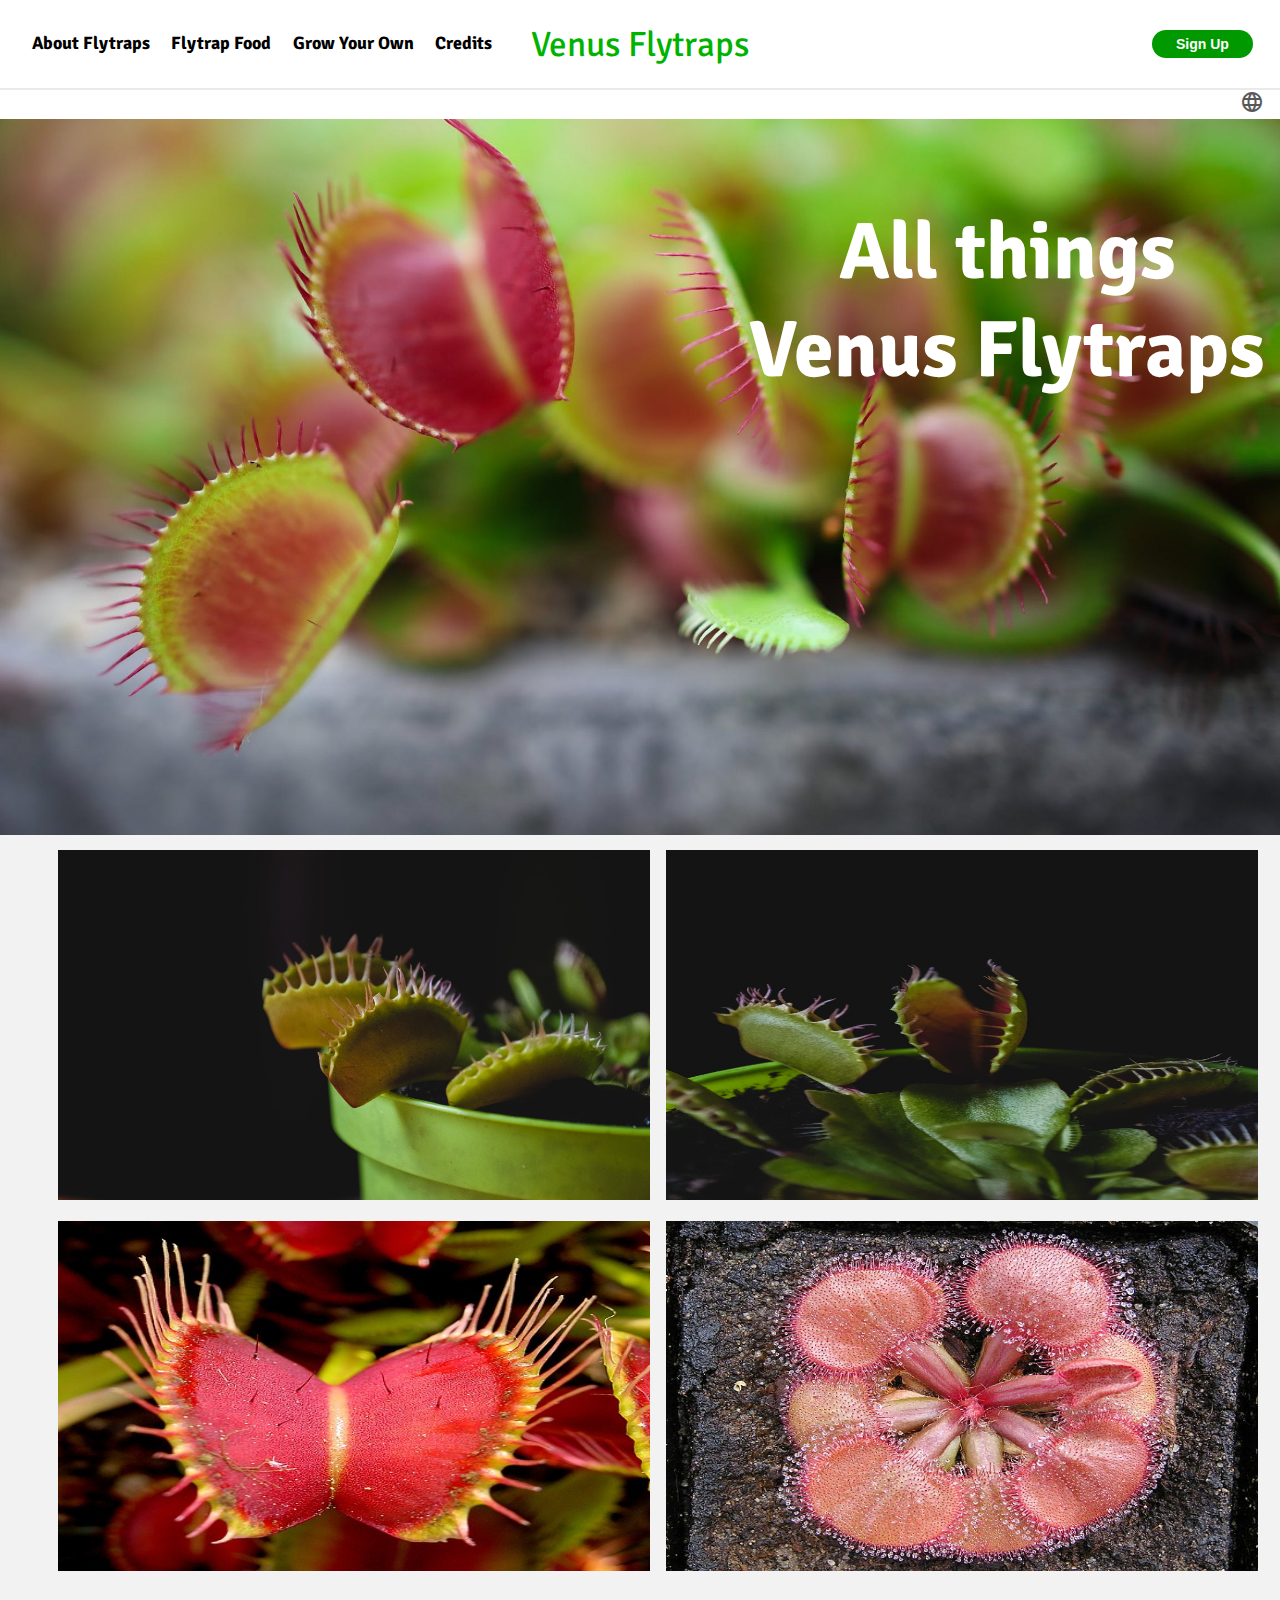
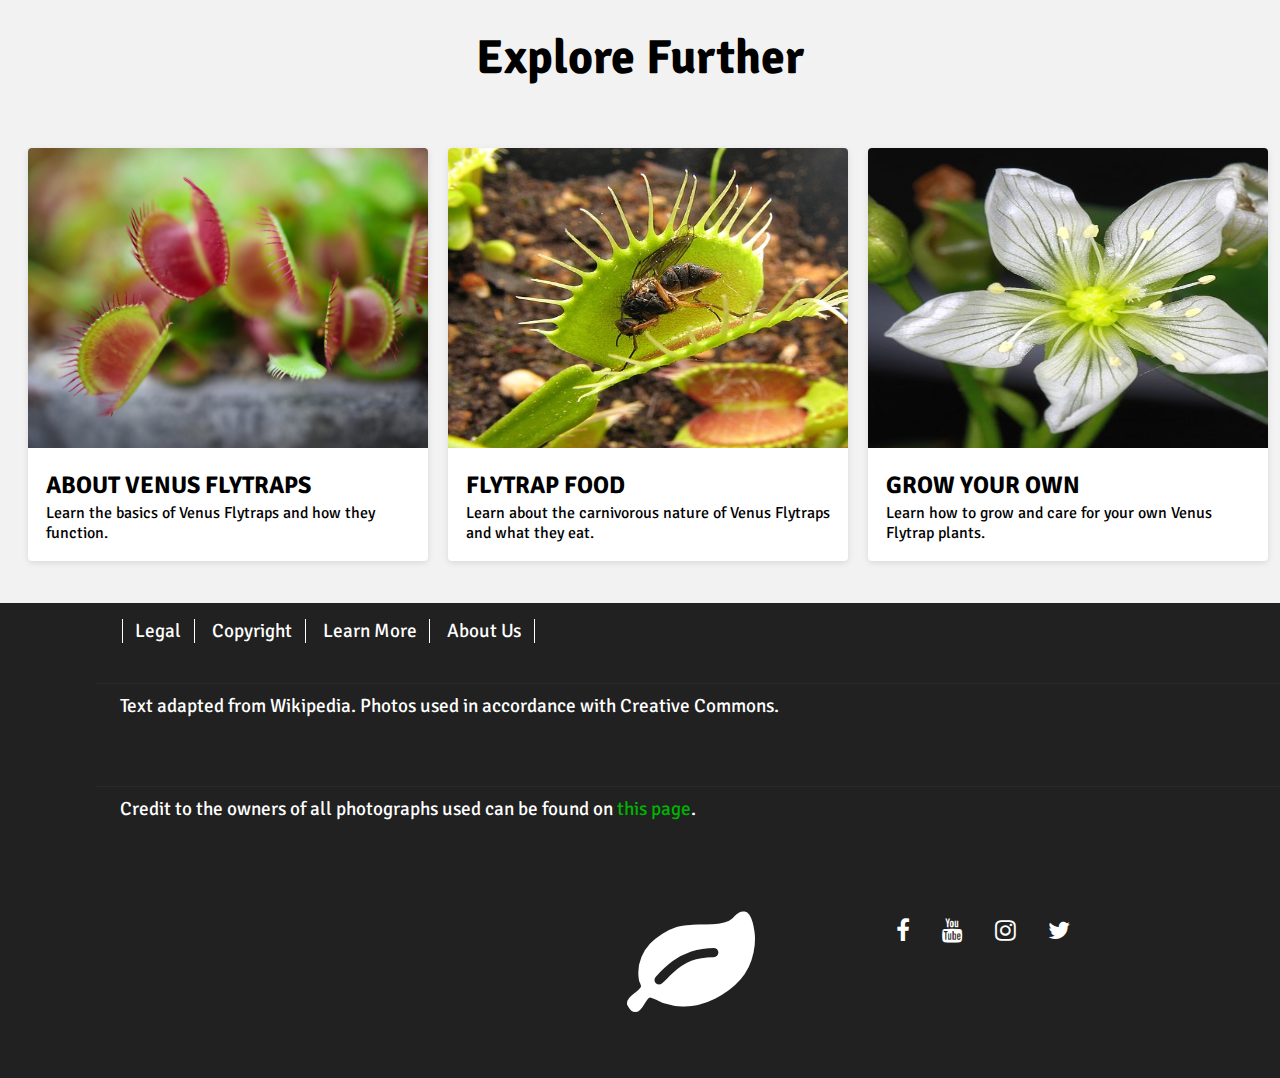
<file: index.html>
<!DOCTYPE html>
<!-- Created by Joshua Cocciardi with inspiration from Popeyeschicken.ca (https://www.popeyeschicken.ca/)-->
<html lang="en" dir="ltr">

<head>
  <meta charset="utf-8">
  <title>Venus Flytraps</title>
  <link type="text/css" rel="stylesheet" href="css/styles.css">
  <link rel="preconnect" href="https://fonts.gstatic.com">
  <link href="https://fonts.googleapis.com/css2?family=Signika:wght@400;700&display=swap" rel="stylesheet">
  <link href="https://fonts.googleapis.com/icon?family=Material+Icons" rel="stylesheet">
  <link rel="stylesheet" href="https://cdnjs.cloudflare.com/ajax/libs/font-awesome/4.7.0/css/font-awesome.min.css">
</head>

<body style="margin:0">
  <header>

    <nav id="navigation">
      <ul>
        <li><a href="about.html">About Flytraps</a></li>
        <li><a href="food.html">Flytrap Food</a></li>
        <li><a href="grow.html">Grow Your Own</a></li>
        <li><a href="thanks.html">Credits</a></li>
        <div class="flytrapLogo">
          <a href="index.html">Venus Flytraps</a>
        </div>
        <div class="signup">
          <button id="popeyesButton">Sign Up</button>
        </div>
      </ul>
      <div class="globe">
        <a id="language">
          <i class="material-icons">language</i>
        </a>
      </div>
    </nav>
  </header>

  <div class="bigPicture">
    <img src="img/bigPicture.jpeg" alt="Several small venus flytraps" height="800">
    <!-- Photo from https://www.pexels.com/photo/venus-flytrap-3691258/ -->
    <div class="bigPictureText">
      <p>All things<br>Venus Flytraps</p>
    </div>
  </div>

  <!--Left and right container photos from Izabella Bedő on Pexels.com -->
  <div class="mainContent">
    <section class="firstTwo">
      <div class="leftContainer">
        <a href="https://www.pexels.com/photo/venus-flytrap-2483388/">
          <img src="img/flytrap1.jpeg" alt="Venus flytraps in pot" width="592" height="350">
        </a>
      </div>
      <div class="rightContainer">
        <a href="https://www.pexels.com/photo/green-venus-flytraps-2483389/">
          <img src="img/flytrap2.jpeg" alt="Venus flytraps in pot" width="592" height="350">
        </a>
      </div>
    </section>

    <section class="firstTwo">
      <div class="leftContainer">
        <a href="https://commons.wikimedia.org/wiki/File:Venus_Flytrap_showing_trigger_hairs.jpg">
          <!--Photo by Noah Elhardt, CC BY-SA 2.5 (https://creativecommons.org/licenses/by-sa/2.5/deed.en_CA)-->
          <img src="img/triggerHairs.jpg" alt="Venus flytrap with trigger hairs emphasized" width="592" height="350">
        </a>
      </div>
      <div class="rightContainer">
        <a href="https://commons.wikimedia.org/wiki/File:Drosera_falconeri_Darwiniana.jpg">
          <!--Photo by Rosťa Kracík, CC BY 3.0 (https://creativecommons.org/licenses/by/3.0/cz/deed.en)-->
          <img src="img/redFlytrap.jpg" alt="Red Venus flytrap, an evolutionary predecessor of the traditional flytrap" width="592" height="350">
        </a>
      </div>
    </section>

    <div>
      <h2 class="trending">Explore Further</h2>
      <div class="exploreContainer">
        <div class="exploreWrapper">
          <a href="about.html">
            <div>
              <div class="pictureBoundary">
                <img src="img/bigPicture.jpeg" alt="Several small venus flytraps" width="450" height="300">
              </div>
            </div>
            <div class="exploreInfo">
              <div class="exploreName">About Venus Flytraps</div>
              <div class="exploreDescription">Learn the basics of Venus Flytraps and how they function.</div>
            </div>
        </div>
        </a>

        <div class="exploreWrapper">
          <a href="food.html">
            <div>
              <div class="pictureBoundary">
                <!--Photo from Beatriz Moisset, CC BY-SA 4.0 (https://commons.wikimedia.org/wiki/File:Dionaea,_muscoid_fly.jpg)
              (https://creativecommons.org/licenses/by-sa/4.0/)-->
                <img src="img/flytrapFood.jpg" alt="Venus flytrap eating a fly" width="450" height="300">
              </div>
            </div>
            <div class="exploreInfo">
              <div class="exploreName">Flytrap Food</div>
              <div class="exploreDescription">Learn about the carnivorous nature of Venus Flytraps and what they eat.</div>
            </div>
        </div>

        <div class="exploreWrapper">
          <a href="grow.html">
            <div>
              <div class="pictureBoundary">
                <!--Photo from Calyponte, CC BY-SA 3.0 (https://commons.wikimedia.org/wiki/File:Dionaea_muscipula_flower_1.JPG)
              (https://creativecommons.org/licenses/by-sa/3.0/)-->
                <img src="img/flytrapFlower.jpg" alt="A flowering Venus Flytrap plant" width="450" height="300">
              </div>
            </div>
            <div class="exploreInfo">
              <div class="exploreName">Grow Your Own</div>
              <div class="exploreDescription">Learn how to grow and care for your own Venus Flytrap plants.</div>
            </div>
        </div>

      </div>
    </div>

  </div>

  <footer>
    <ul>
      <a href="#">Legal</a>
      <a href="#">Copyright</a>
      <a href="#">Learn More</a>
      <a href="#">About Us</a>
    </ul>

    <br>
    <p>Text adapted from <a href="https://en.wikipedia.org/wiki/Venus_flytrap">Wikipedia</a>. Photos used in accordance with <a href="https://creativecommons.org/about/cclicenses/">Creative Commons</a>.
    </p>
    <br>
    <p>Credit to the owners of all photographs used can be found on
      <a style="color:#00b300" href="thanks.html">this page</a>.
    </p>
    <br>
    <div class="bottomLogos">

      <div class="leaf">
        <a href="#" class="fa fa-leaf"></a>
      </div>
      <div class="socials">
        <a href="#" class="fa fa-facebook"></a>
        <a href="#" class="fa fa-youtube"></a>
        <a href="#" class="fa fa-instagram"></a>
        <a href="#" class="fa fa-twitter"></a>
      </div>
    </div>


  </footer>

</body>

</html>
</file>
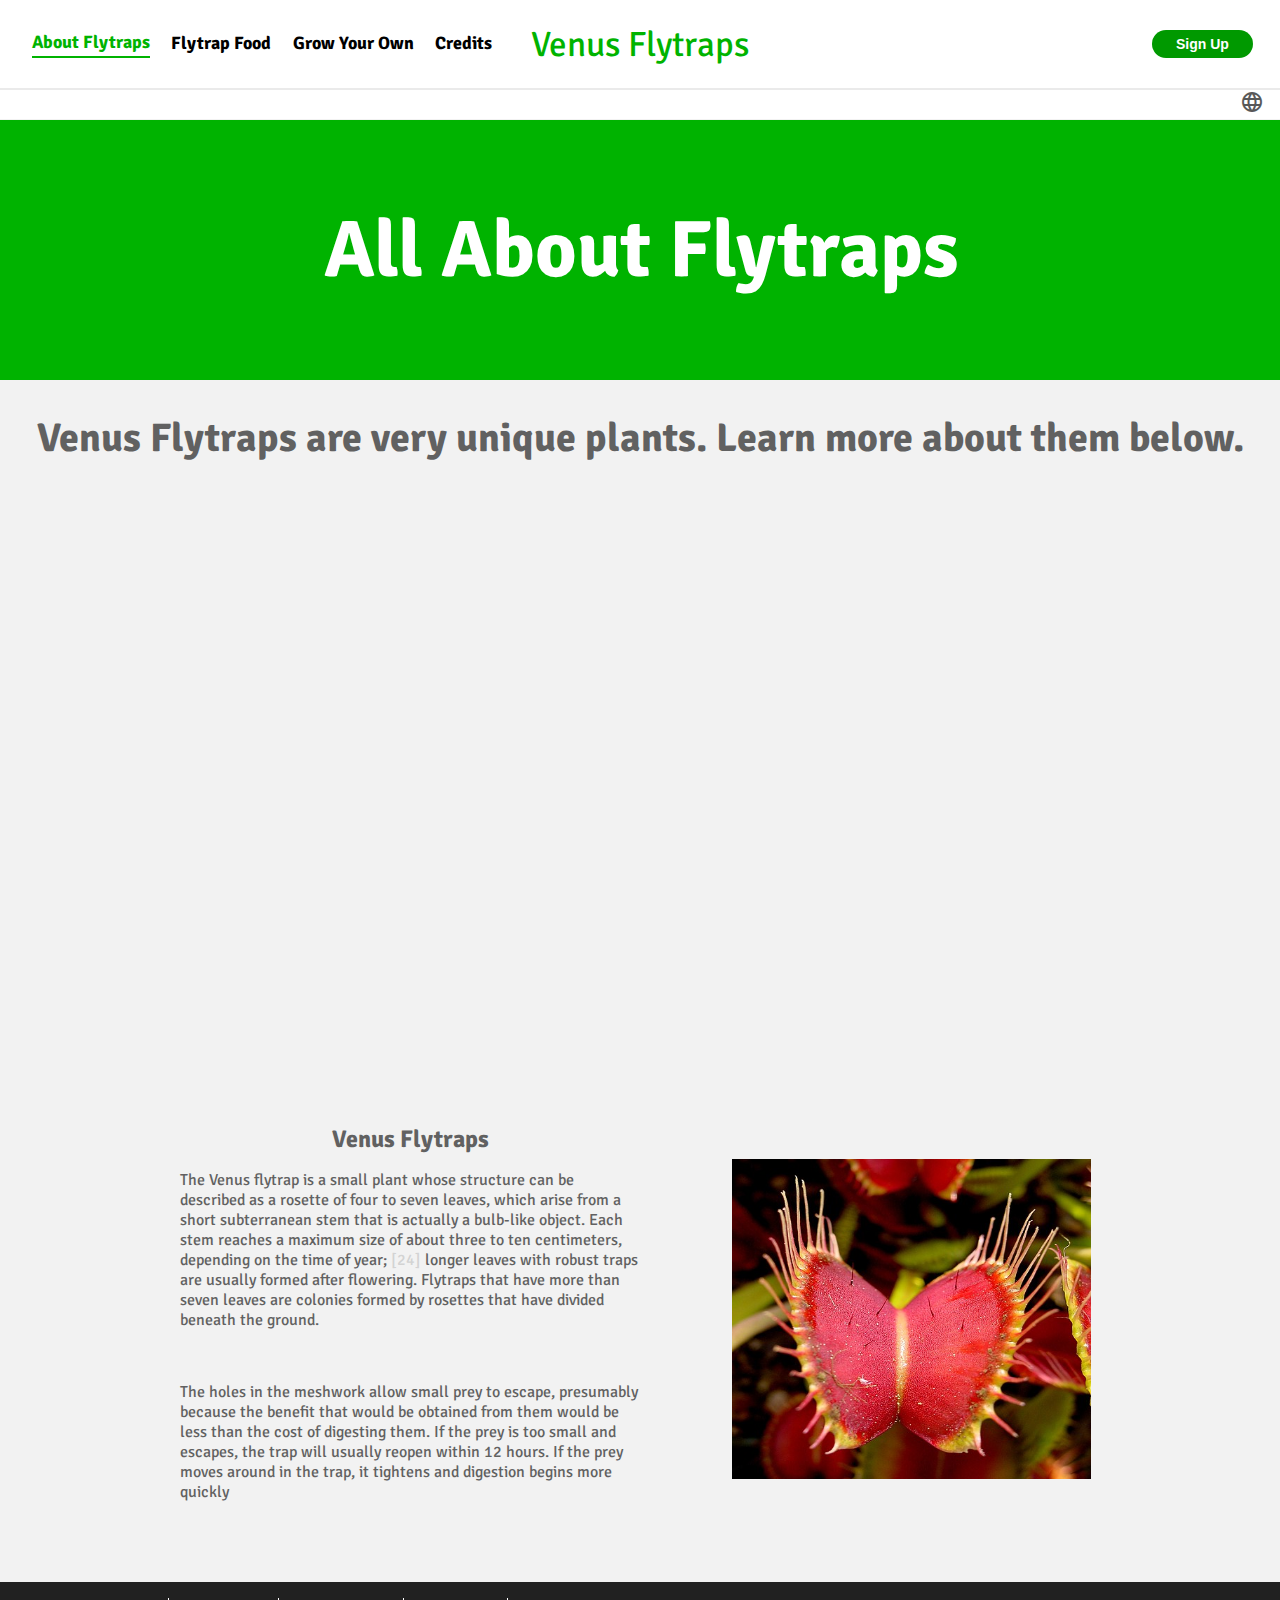
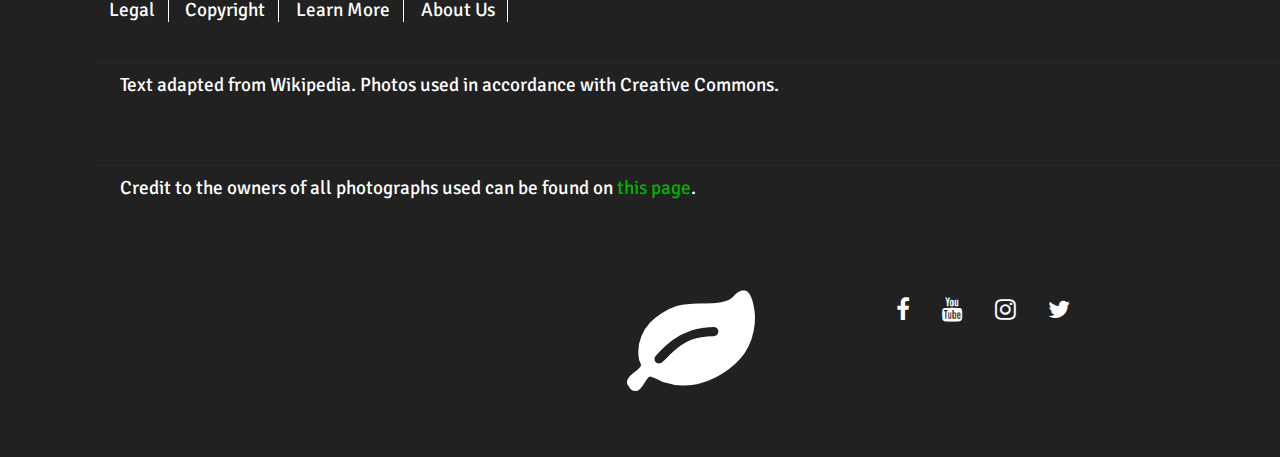
<file: about.html>
<!DOCTYPE html>
<!-- Created by Joshua Cocciardi with inspiration from Popeyeschicken.ca (https://www.popeyeschicken.ca/)-->
<html lang="en" dir="ltr">

<head>
  <meta charset="utf-8">
  <title>About Venus Flytraps</title>
  <link type="text/css" rel="stylesheet" href="css/styles.css">
  <link rel="preconnect" href="https://fonts.gstatic.com">
  <link href="https://fonts.googleapis.com/css2?family=Signika:wght@400;700&display=swap" rel="stylesheet">
  <link href="https://fonts.googleapis.com/icon?family=Material+Icons" rel="stylesheet">
  <link rel="stylesheet" href="https://cdnjs.cloudflare.com/ajax/libs/font-awesome/4.7.0/css/font-awesome.min.css">
</head>

<body style="margin:0">
  <header>

    <nav id="navigation">
      <ul>
        <li><a href="about.html" class="active">About Flytraps</a></li>
        <li><a href="food.html">Flytrap Food</a></li>
        <li><a href="grow.html">Grow Your Own</a></li>
        <li><a href="thanks.html">Credits</a></li>
        <div class="flytrapLogo">
          <a href="index.html">Venus Flytraps</a>
        </div>
        <div class="signup">
          <button id="popeyesButton">Sign Up</button>
        </div>
      </ul>
      <div class="globe">
        <a id="language">
          <i class="material-icons">language</i>
        </a>
      </div>
    </nav>
  </header>

  <div class="borderBox">
    <p>All About Flytraps</p>
  </div>

  <div class="upperText">
    <h2>Venus Flytraps are very unique plants. Learn more about them below.</h2>
  </div>

  <div class="video">
    <iframe width="900" height="500" src="https://www.youtube.com/embed/YPzp-p-na88" title="YouTube video player" frameborder="0" allow="accelerometer; autoplay; clipboard-write; encrypted-media; gyroscope; picture-in-picture"
      allowfullscreen></iframe>
  </div>

  <div class="innerRow">
    <div class="innerText">
      <h2>Venus Flytraps</h2>
      <p>The Venus flytrap is a small plant whose structure can be described as a rosette of four to seven leaves, which arise from a short subterranean stem that is actually a bulb-like object. Each stem reaches a maximum size of about three to ten
        centimeters, depending on the time of year; <a href="https://en.wikipedia.org/wiki/Venus_flytrap#cite_note-Sarraceniacom-24">[24]</a> longer leaves with robust traps are usually formed after flowering. Flytraps that have more than seven
        leaves are colonies formed by rosettes that have divided beneath the ground.</p>
      <br>
      <p>The holes in the meshwork allow small prey to escape, presumably because the benefit that would be obtained from them would be less than the cost of digesting them. If the prey is too small and escapes, the trap will usually reopen within 12
        hours. If the prey moves around in the trap, it tightens and digestion begins more quickly</p>
    </div>
    <div class="innerPicture">
      <img src="img/triggerHairs.jpg" alt="Venus flytrap with trigger hairs emphasized" width="359" height="320">
    </div>
  </div>

  <footer>
    <ul>
      <a href="#">Legal</a>
      <a href="#">Copyright</a>
      <a href="#">Learn More</a>
      <a href="#">About Us</a>
    </ul>

    <br>
    <p>Text adapted from <a href="https://en.wikipedia.org/wiki/Venus_flytrap">Wikipedia</a>. Photos used in accordance with <a href="https://creativecommons.org/about/cclicenses/">Creative Commons</a>.
    </p>
    <br>
    <p>Credit to the owners of all photographs used can be found on
      <a style="color:#00b300" href="thanks.html">this page</a>.
    </p>
    <br>
    <div class="bottomLogos">

      <div class="leaf">
        <a href="#" class="fa fa-leaf"></a>
      </div>
      <div class="socials">
        <a href="#" class="fa fa-facebook"></a>
        <a href="#" class="fa fa-youtube"></a>
        <a href="#" class="fa fa-instagram"></a>
        <a href="#" class="fa fa-twitter"></a>
      </div>
    </div>


  </footer>
</body>

</html>
</file>
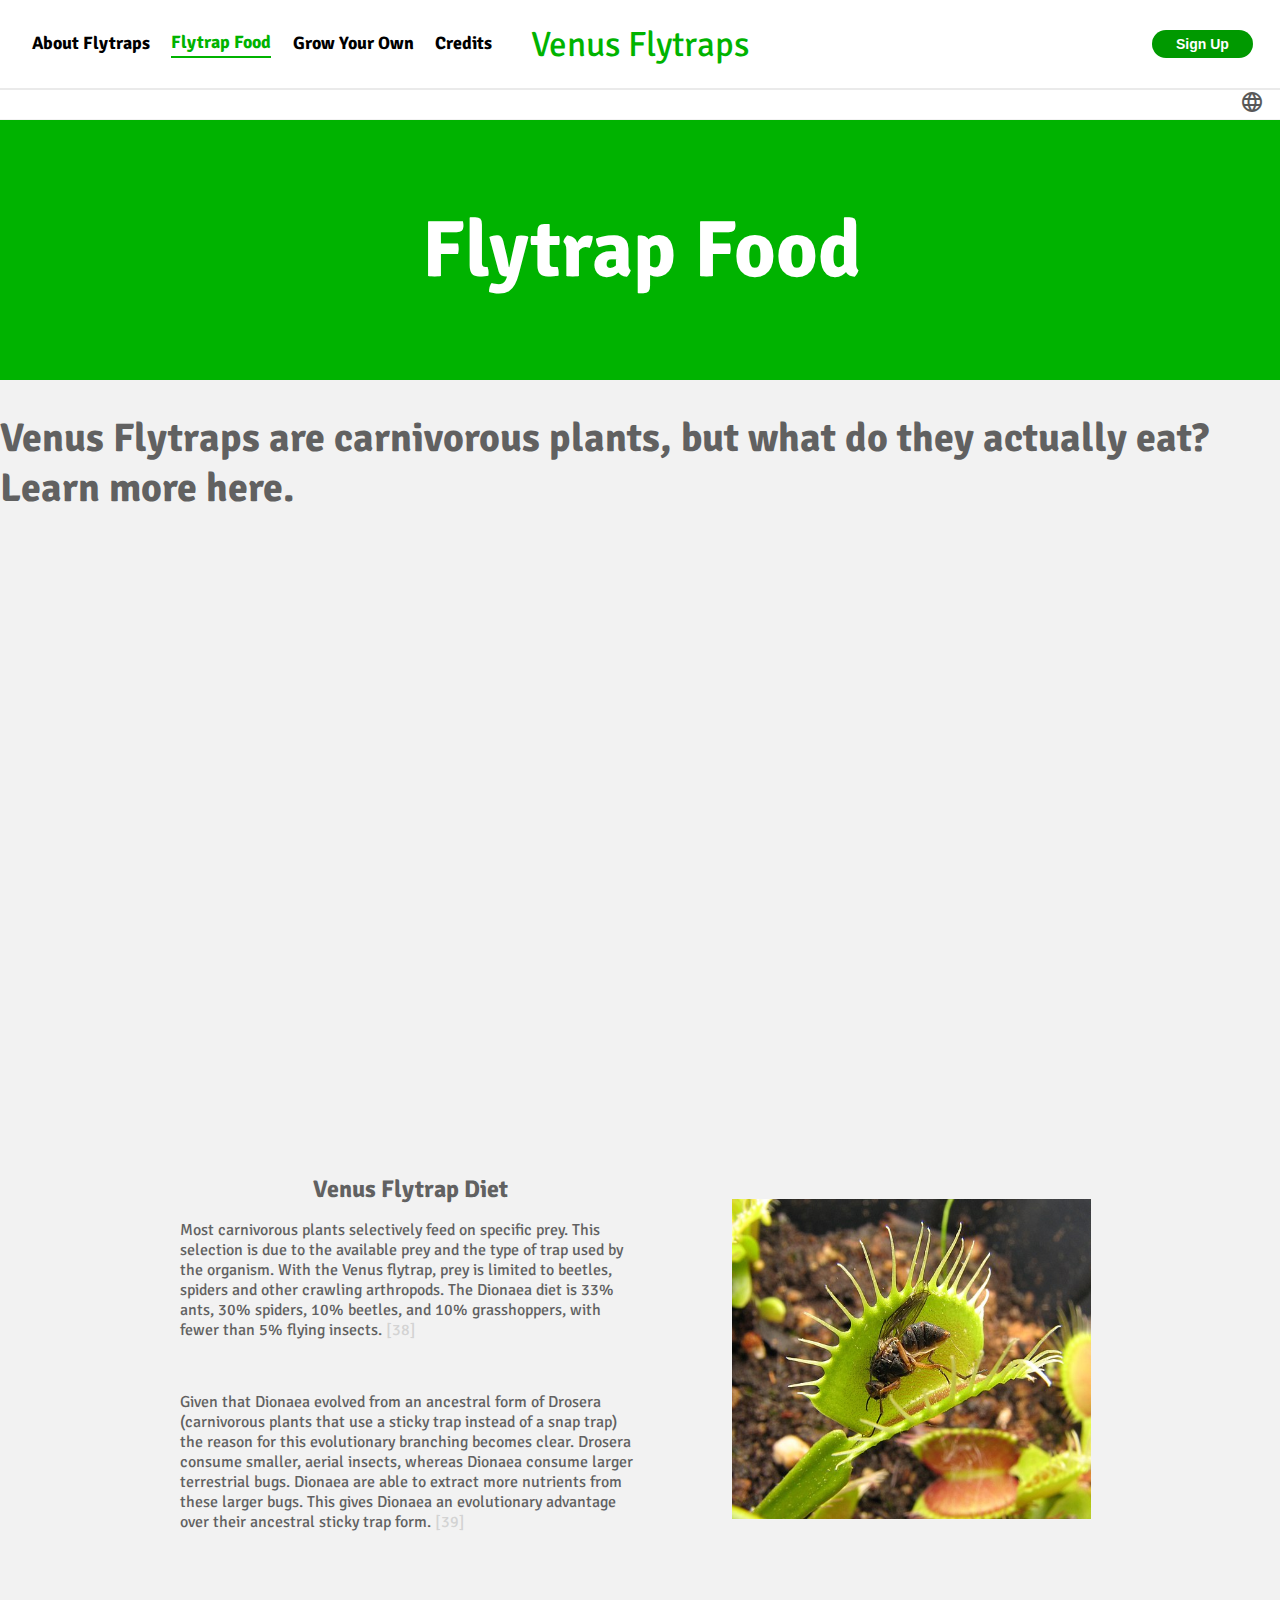
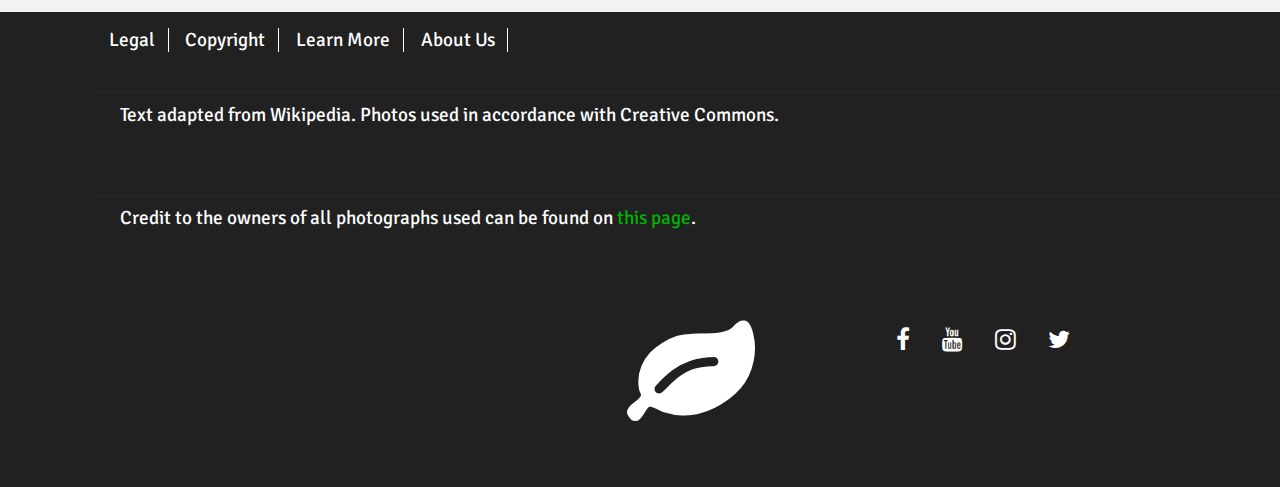
<file: food.html>
<!DOCTYPE html>
<!-- Created by Joshua Cocciardi with inspiration from Popeyeschicken.ca (https://www.popeyeschicken.ca/)-->
<html lang="en" dir="ltr">

<head>
  <meta charset="utf-8">
  <title>Venus Flytrap Food</title>
  <link type="text/css" rel="stylesheet" href="css/styles.css">
  <link rel="preconnect" href="https://fonts.gstatic.com">
  <link href="https://fonts.googleapis.com/css2?family=Signika:wght@400;700&display=swap" rel="stylesheet">
  <link href="https://fonts.googleapis.com/icon?family=Material+Icons" rel="stylesheet">
  <link rel="stylesheet" href="https://cdnjs.cloudflare.com/ajax/libs/font-awesome/4.7.0/css/font-awesome.min.css">
</head>

<body style="margin:0">
  <header>

    <nav id="navigation">
      <ul>
        <li><a href="about.html">About Flytraps</a></li>
        <li><a href="food.html" class="active">Flytrap Food</a></li>
        <li><a href="grow.html">Grow Your Own</a></li>
        <li><a href="thanks.html">Credits</a></li>
        <div class="flytrapLogo">
          <a href="index.html">Venus Flytraps</a>
        </div>
        <div class="signup">
          <button id="popeyesButton">Sign Up</button>
        </div>
      </ul>
      <div class="globe">
        <a id="language">
          <i class="material-icons">language</i>
        </a>
      </div>
    </nav>
  </header>

  <div class="borderBox">
    <p>Flytrap Food</p>
  </div>

  <div class="upperText">
    <h2>Venus Flytraps are carnivorous plants, but what do they actually eat? Learn more here.</h2>
  </div>

  <div class="video">
    <iframe width="900" height="500" src="https://www.youtube.com/embed/O7eQKSf0LmY" title="YouTube video player" frameborder="0" allow="accelerometer; autoplay; clipboard-write; encrypted-media; gyroscope; picture-in-picture"
      allowfullscreen></iframe>
  </div>

  <div class="innerRow">
    <div class="innerText">
      <h2>Venus Flytrap Diet</h2>
      <p>Most carnivorous plants selectively feed on specific prey. This selection is due to the available prey and the type of trap used by the organism. With the Venus flytrap, prey is limited to beetles, spiders and other crawling arthropods. The
        Dionaea diet is 33% ants, 30% spiders, 10% beetles, and 10% grasshoppers, with fewer than 5% flying insects. <a href="https://en.wikipedia.org/wiki/Venus_flytrap#cite_note-Ellison-38">[38]</a></p>
      <br>
      <p>Given that Dionaea evolved from an ancestral form of Drosera (carnivorous plants that use a sticky trap instead of a snap trap) the reason for this evolutionary branching becomes clear. Drosera consume smaller, aerial insects, whereas
        Dionaea consume larger terrestrial bugs. Dionaea are able to extract more nutrients from these larger bugs. This gives Dionaea an evolutionary advantage over their ancestral sticky trap form. <a
          href="https://en.wikipedia.org/wiki/Venus_flytrap#cite_note-Gibson-39">[39]</a></p>
    </div>
    <div class="innerPicture">
      <img src="img/flytrapFood.jpg" alt="Venus flytrap eating a fly" width="359" height="320">
    </div>
  </div>

  <footer>
    <ul>
      <a href="#">Legal</a>
      <a href="#">Copyright</a>
      <a href="#">Learn More</a>
      <a href="#">About Us</a>
    </ul>

    <br>
    <p>Text adapted from <a href="https://en.wikipedia.org/wiki/Venus_flytrap">Wikipedia</a>. Photos used in accordance with <a href="https://creativecommons.org/about/cclicenses/">Creative Commons</a>.
    </p>
    <br>
    <p>Credit to the owners of all photographs used can be found on
      <a style="color:#00b300" href="thanks.html">this page</a>.
    </p>
    <br>
    <div class="bottomLogos">

      <div class="leaf">
        <a href="#" class="fa fa-leaf"></a>
      </div>
      <div class="socials">
        <a href="#" class="fa fa-facebook"></a>
        <a href="#" class="fa fa-youtube"></a>
        <a href="#" class="fa fa-instagram"></a>
        <a href="#" class="fa fa-twitter"></a>
      </div>
    </div>

  </footer>
</body>

</html>
</file>
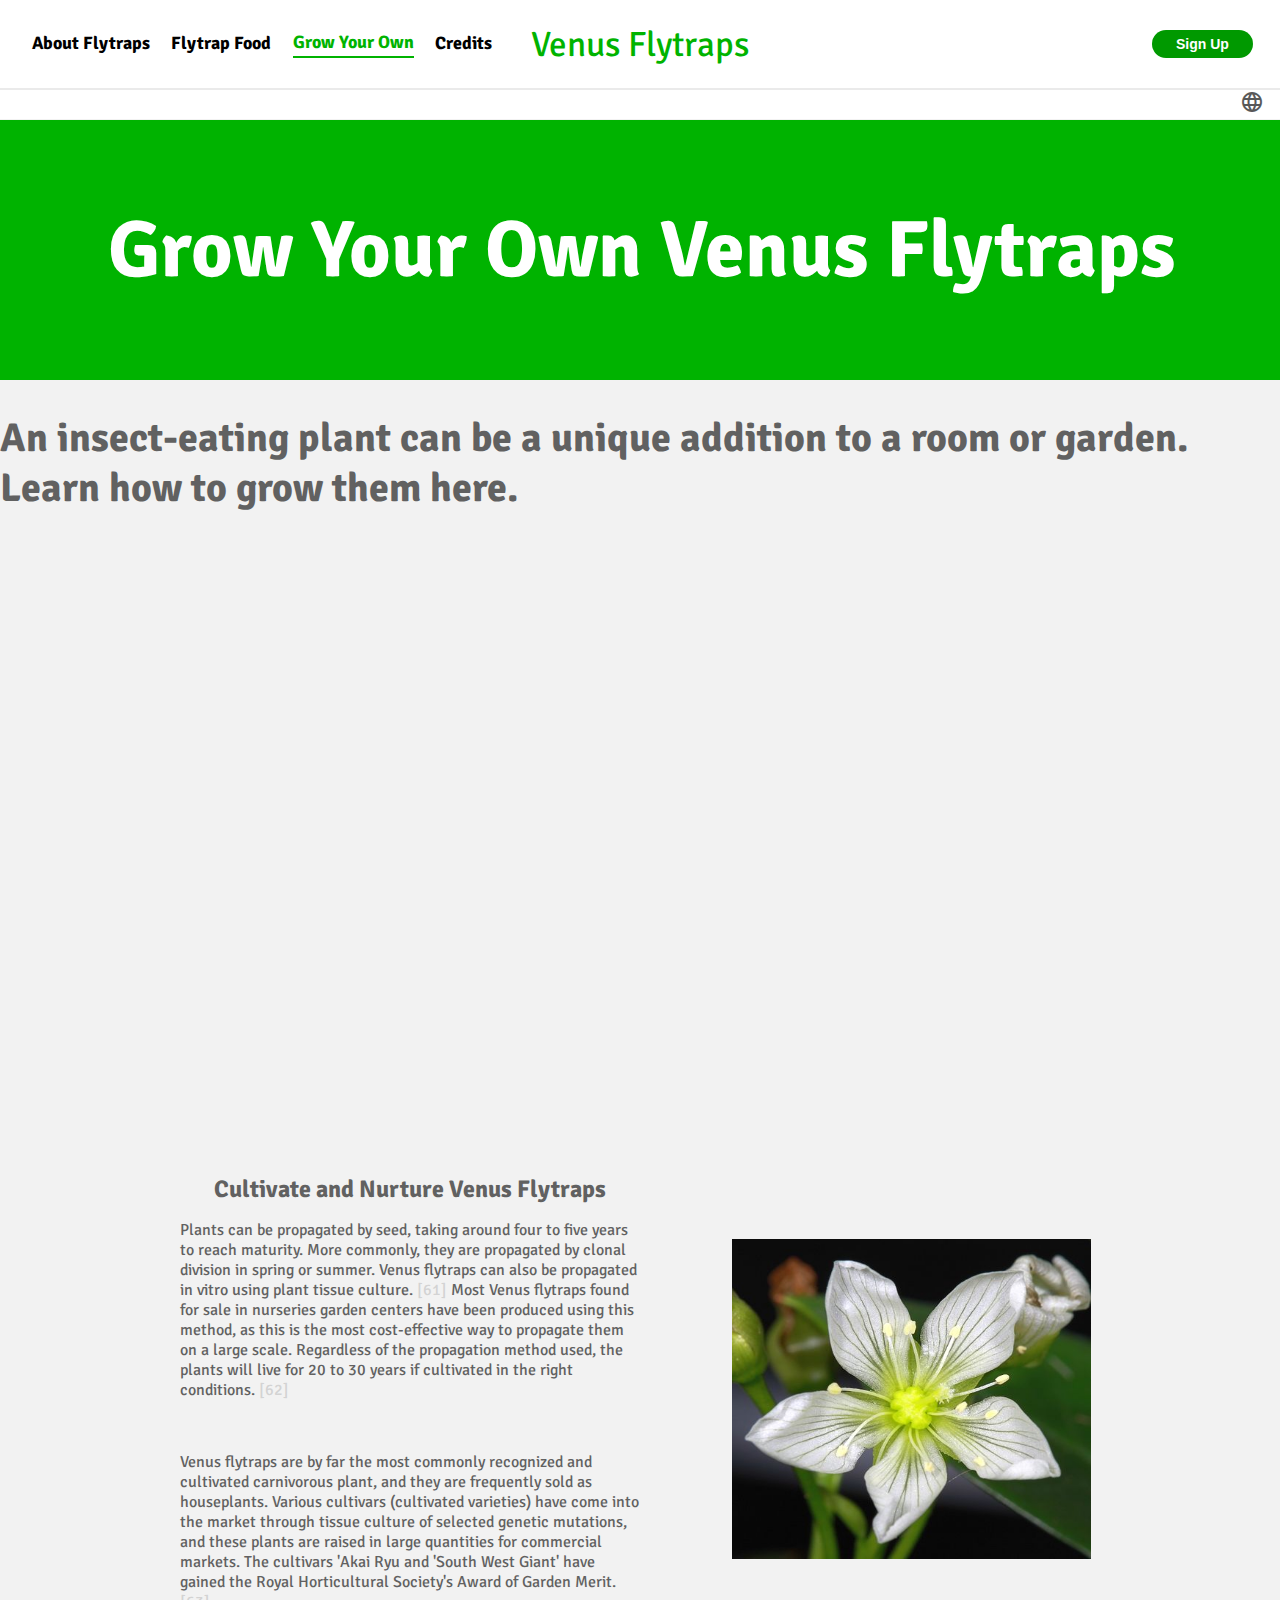
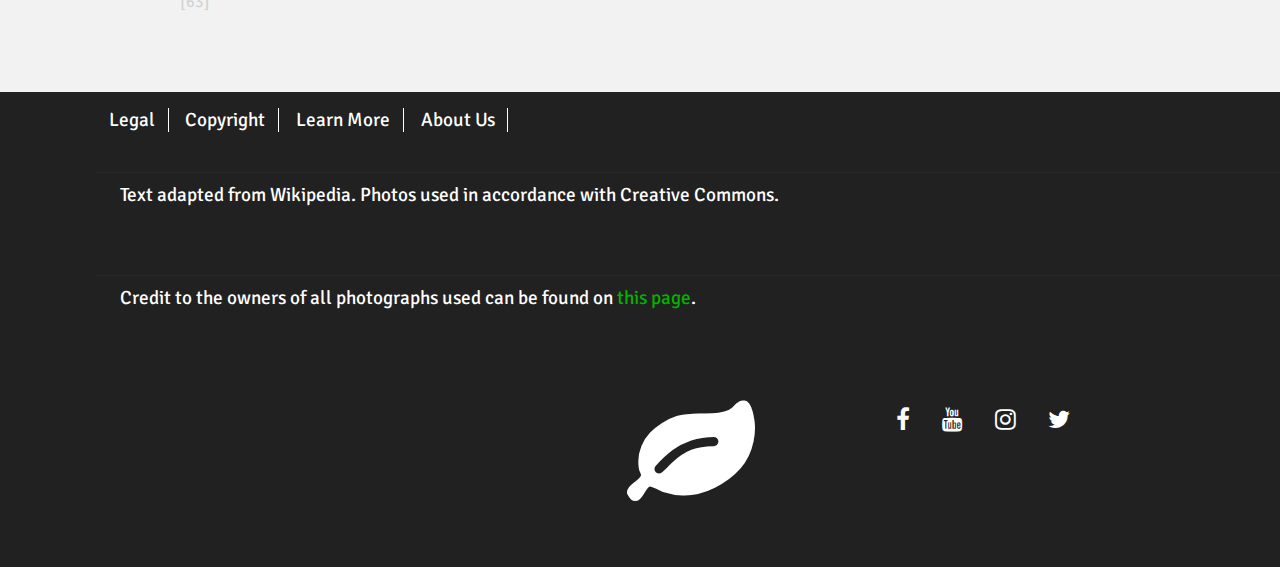
<file: grow.html>
<!DOCTYPE html>
<!-- Created by Joshua Cocciardi with inspiration from Popeyeschicken.ca (https://www.popeyeschicken.ca/)-->
<html lang="en" dir="ltr">

<head>
  <meta charset="utf-8">
  <title>Grow Venus Flytraps</title>
  <link type="text/css" rel="stylesheet" href="css/styles.css">
  <link rel="preconnect" href="https://fonts.gstatic.com">
  <link href="https://fonts.googleapis.com/css2?family=Signika:wght@400;700&display=swap" rel="stylesheet">
  <link href="https://fonts.googleapis.com/icon?family=Material+Icons" rel="stylesheet">
  <link rel="stylesheet" href="https://cdnjs.cloudflare.com/ajax/libs/font-awesome/4.7.0/css/font-awesome.min.css">
</head>

<body style="margin:0">
  <header>

    <nav id="navigation">
      <ul>
        <li><a href="about.html">About Flytraps</a></li>
        <li><a href="food.html">Flytrap Food</a></li>
        <li><a href="grow.html" class="active">Grow Your Own</a></li>
        <li><a href="thanks.html">Credits</a></li>
        <div class="flytrapLogo">
          <a href="index.html">Venus Flytraps</a>
        </div>
        <div class="signup">
          <button id="popeyesButton">Sign Up</button>
        </div>
      </ul>
      <div class="globe">
        <a id="language">
          <i class="material-icons">language</i>
        </a>
      </div>
    </nav>
  </header>

  <div class="borderBox">
    <p>Grow Your Own Venus Flytraps</p>
  </div>

  <div class="upperText">
    <h2>An insect-eating plant can be a unique addition to a room or garden. Learn how to grow them here.</h2>
  </div>

  <div class="video">
    <iframe width="900" height="500" src="https://www.youtube.com/embed/jE6a7bUgLfc" title="YouTube video player" frameborder="0" allow="accelerometer; autoplay; clipboard-write; encrypted-media; gyroscope; picture-in-picture"
      allowfullscreen></iframe>
  </div>

  <div class="innerRow">
    <div class="innerText">
      <h2>Cultivate and Nurture Venus Flytraps</h2>
      <p>Plants can be propagated by seed, taking around four to five years to reach maturity. More commonly, they are propagated by clonal division in spring or summer. Venus flytraps can also be propagated in vitro using plant tissue culture. <a
          href="https://en.wikipedia.org/wiki/Venus_flytrap#cite_note-61">[61]</a> Most Venus flytraps found for sale in nurseries garden centers have been produced using this method, as this is the most cost-effective way to propagate them on a
        large scale. Regardless of the propagation method used, the plants will live for 20 to 30 years if cultivated in the right conditions. <a href="https://en.wikipedia.org/wiki/Venus_flytrap#cite_note-D'Amato-62">[62]</a></p>
      <br>
      <p>Venus flytraps are by far the most commonly recognized and cultivated carnivorous plant, and they are frequently sold as houseplants. Various cultivars (cultivated varieties) have come into the market through tissue culture of selected
        genetic mutations, and these plants are raised in large quantities for commercial markets. The cultivars 'Akai Ryu and 'South West Giant' have gained the Royal Horticultural Society's Award of Garden Merit. <a
          href="https://en.wikipedia.org/wiki/Venus_flytrap#cite_note-63">[63]</a></p>
    </div>
    <div class="innerPicture">
      <img src="img/flytrapFlower.jpg" alt="Flowering Venus Flytrap" width="359" height="320">
    </div>
  </div>

  <footer>
    <ul>
      <a href="#">Legal</a>
      <a href="#">Copyright</a>
      <a href="#">Learn More</a>
      <a href="#">About Us</a>
    </ul>

    <br>
    <p>Text adapted from <a href="https://en.wikipedia.org/wiki/Venus_flytrap">Wikipedia</a>. Photos used in accordance with <a href="https://creativecommons.org/about/cclicenses/">Creative Commons</a>.
    </p>
    <br>
    <p>Credit to the owners of all photographs used can be found on
      <a style="color:#00b300" href="thanks.html">this page</a>.
    </p>
    <br>
    <div class="bottomLogos">

      <div class="leaf">
        <a href="#" class="fa fa-leaf"></a>
      </div>
      <div class="socials">
        <a href="#" class="fa fa-facebook"></a>
        <a href="#" class="fa fa-youtube"></a>
        <a href="#" class="fa fa-instagram"></a>
        <a href="#" class="fa fa-twitter"></a>
      </div>
    </div>


  </footer>
</body>

</html>
</file>
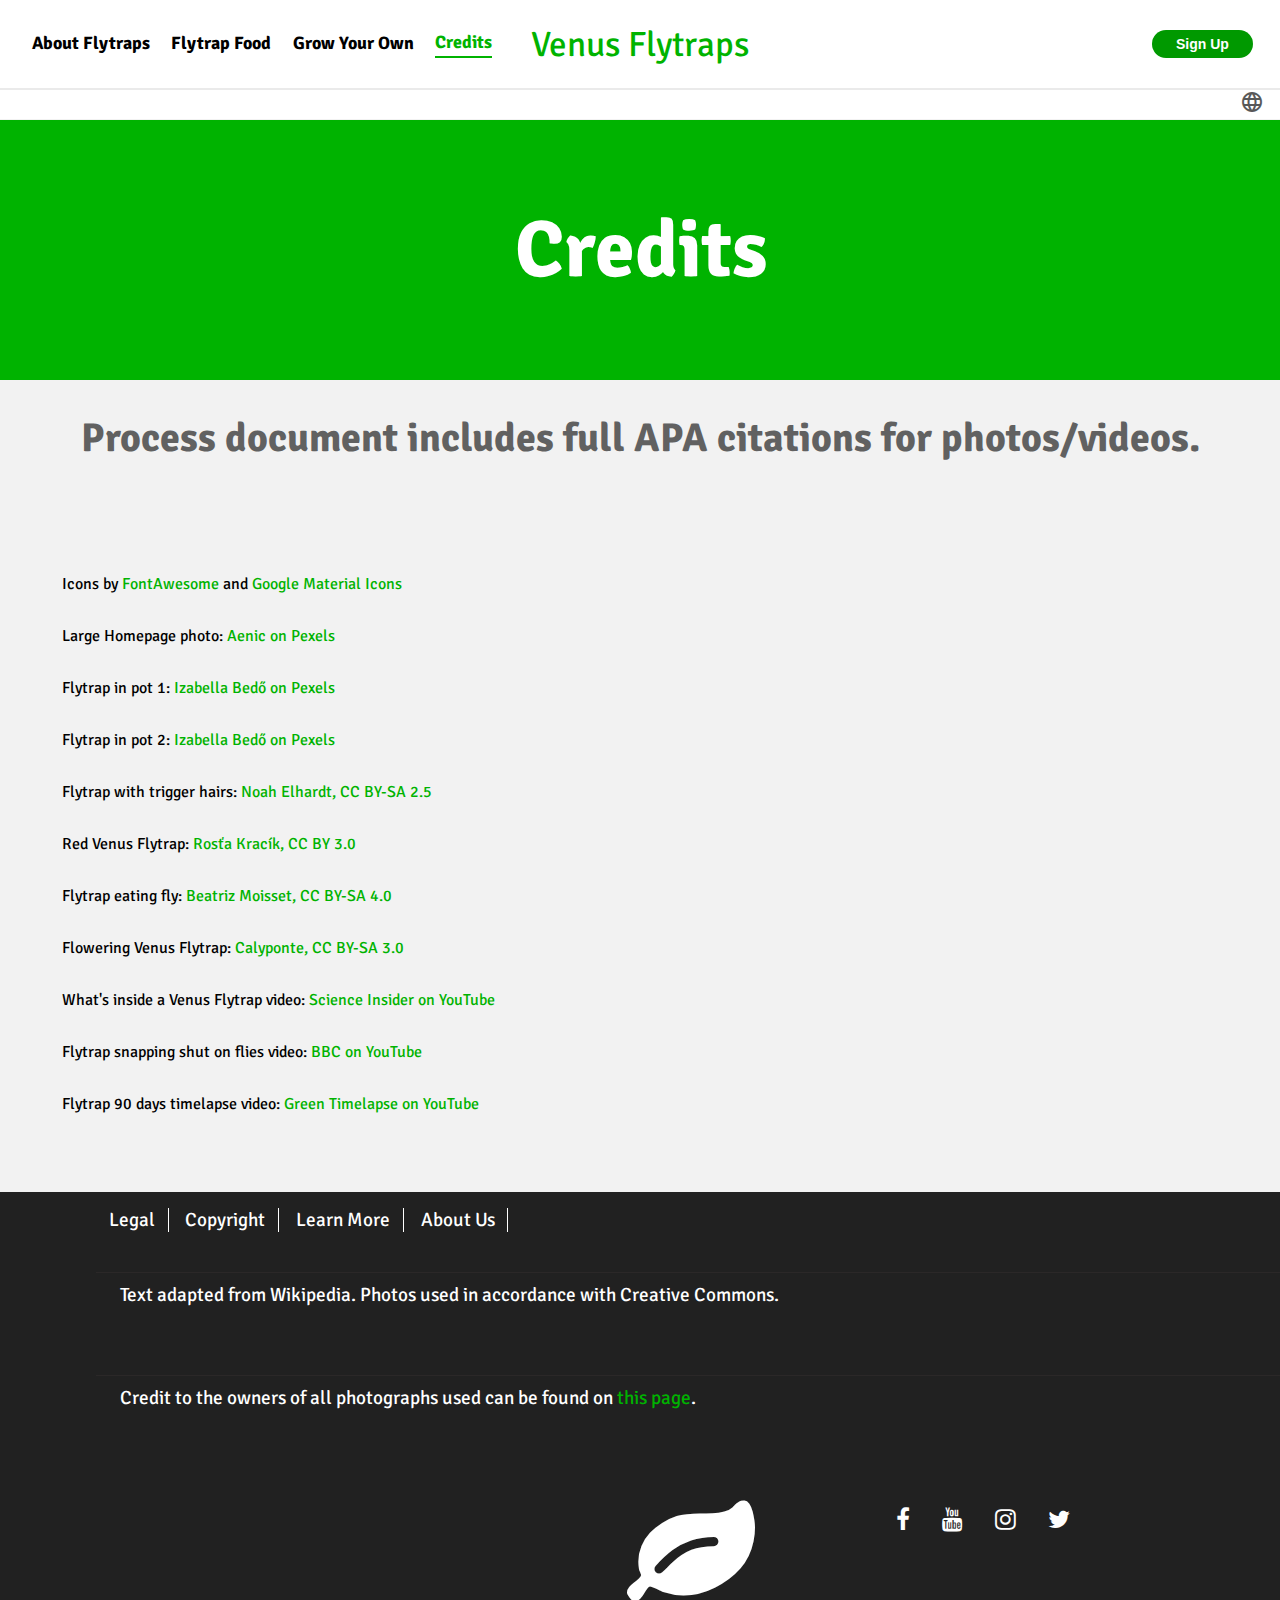
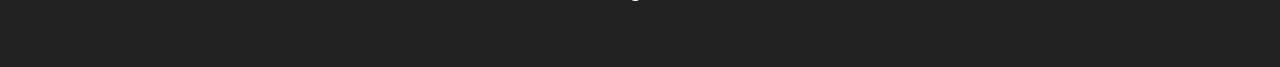
<file: thanks.html>
<!DOCTYPE html>
<!-- Created by Joshua Cocciardi with inspiration from Popeyeschicken.ca (https://www.popeyeschicken.ca/)-->
<html lang="en" dir="ltr">

<head>
  <meta charset="utf-8">
  <title>Credits</title>
  <link type="text/css" rel="stylesheet" href="css/styles.css">
  <link rel="preconnect" href="https://fonts.gstatic.com">
  <link href="https://fonts.googleapis.com/css2?family=Signika:wght@400;700&display=swap" rel="stylesheet">
  <link href="https://fonts.googleapis.com/icon?family=Material+Icons" rel="stylesheet">
  <link rel="stylesheet" href="https://cdnjs.cloudflare.com/ajax/libs/font-awesome/4.7.0/css/font-awesome.min.css">
</head>

<body style="margin:0">
  <header>

    <nav id="navigation">
      <ul>
        <li><a href="about.html">About Flytraps</a></li>
        <li><a href="food.html">Flytrap Food</a></li>
        <li><a href="grow.html">Grow Your Own</a></li>
        <li><a href="thanks.html" class="active">Credits</a></li>
        <div class="flytrapLogo">
          <a href="index.html">Venus Flytraps</a>
        </div>
        <div class="signup">
          <button id="popeyesButton">Sign Up</button>
        </div>
      </ul>
      <div class="globe">
        <a id="language">
          <i class="material-icons">language</i>
        </a>
      </div>
    </nav>
  </header>

  <div class="borderBox">
    <p>Credits</p>
  </div>

  <div class="upperText">
    <h2>Process document includes full APA citations for photos/videos.</h2>
  </div>

  <div class="thanks">
    <p>Icons by <a href="https://fontawesome.com/icons?d=gallery&p=2">FontAwesome</a> and <a href="https://fonts.google.com/icons">Google Material Icons</a></p>
    <p>Large Homepage photo: <a href="https://www.pexels.com/photo/venus-flytrap-3691258/">Aenic on Pexels</a></p>
    <p>Flytrap in pot 1: <a href="https://www.pexels.com/photo/venus-flytrap-2483388/">Izabella Bedő on Pexels</a></p>
    <p>Flytrap in pot 2: <a href="https://www.pexels.com/photo/green-venus-flytraps-2483389/">Izabella Bedő on Pexels</a></p>
    <p>Flytrap with trigger hairs: <a href="https://commons.wikimedia.org/wiki/File:Venus_Flytrap_showing_trigger_hairs.jpg">Noah Elhardt,</a> <a href="https://creativecommons.org/licenses/by-sa/2.5/deed.en_CA">CC BY-SA 2.5</a></p>
    <p>Red Venus Flytrap: <a href="https://commons.wikimedia.org/wiki/File:Drosera_falconeri_Darwiniana.jpg">Rosťa Kracík,</a> <a href="https://creativecommons.org/licenses/by/3.0/cz/deed.en">CC BY 3.0</a></p>
    <p>Flytrap eating fly: <a href="https://commons.wikimedia.org/wiki/File:Dionaea,_muscoid_fly.jpg">Beatriz Moisset,</a> <a href="https://creativecommons.org/licenses/by-sa/4.0/">CC BY-SA 4.0</a></p>
    <p>Flowering Venus Flytrap: <a href="https://commons.wikimedia.org/wiki/File:Dionaea_muscipula_flower_1.JPG">Calyponte,</a> <a href="https://creativecommons.org/licenses/by-sa/3.0/">CC BY-SA 3.0</a></p>
    <p>What's inside a Venus Flytrap video: <a href="https://www.youtube.com/watch?v=YPzp-p-na88">Science Insider on YouTube</a></p>
    <p>Flytrap snapping shut on flies video: <a href="https://www.youtube.com/watch?v=O7eQKSf0LmY">BBC on YouTube</a></p>
    <p>Flytrap 90 days timelapse video: <a href="https://www.youtube.com/watch?v=jE6a7bUgLfc">Green Timelapse on YouTube</a></p>
  </div>

  <footer>
    <ul>
      <a href="#">Legal</a>
      <a href="#">Copyright</a>
      <a href="#">Learn More</a>
      <a href="#">About Us</a>
    </ul>

    <br>
    <p>Text adapted from <a href="https://en.wikipedia.org/wiki/Venus_flytrap">Wikipedia</a>. Photos used in accordance with <a href="https://creativecommons.org/about/cclicenses/">Creative Commons</a>.
    </p>
    <br>
    <p>Credit to the owners of all photographs used can be found on
      <a style="color:#00b300" href="thanks.html">this page</a>.
    </p>
    <br>
    <div class="bottomLogos">

      <div class="leaf">
        <a href="#" class="fa fa-leaf"></a>
      </div>
      <div class="socials">
        <a href="#" class="fa fa-facebook"></a>
        <a href="#" class="fa fa-youtube"></a>
        <a href="#" class="fa fa-instagram"></a>
        <a href="#" class="fa fa-twitter"></a>
      </div>
    </div>


  </footer>

</body>

</html>
</file>
<file: css/styles.css>
/* IDEA: This is the css stylesheet for project 1 */
html {
  font-family: 'Signika', sans-serif;
  line-height: normal;
  font-size: 16px;
}

header {
  position: fixed;
  width: 100%;
  top: 0;
  z-index: 1;
  background-color: white;
}

body {
  background-color: #f2f2f2;
}

#navigation {
  border-bottom: 2px solid #eaeaea;
  height: 78px;
  margin: 0px auto;
  padding: 5px;
  display: flex;
}

#navigation ul {
  max-height: 50px;
  max-width: 40%;
  overflow: hidden;
  padding: 5px;
  display: flex;
  align-items: center;
  flex-flow: row wrap;
}

#navigation ul li {
  list-style-type: none;
  white-space: nowrap;
  flex: 0 1 auto;
  margin: 0;
}

#navigation ul li a {
  display: block;
  color: #000;
  text-decoration: none;
  margin-left: 1.35rem;
  line-height: 1.4;
  font-weight: 700;
  font-size: 1.125rem;
}

#navigation ul li a:hover {
  text-decoration: none;
  color: #00b300;
  cursor: pointer;
}

#navigation ul li a.active{
  color: #00b300;
  border-bottom: 2px solid #00b300;
}

.flytrapLogo {
  left: 50%;
  position: absolute;
  transform: translateX(-50%);
}

.flytrapLogo a {
  display: inline-block;
  font-size: 2.20rem;
  text-decoration: none;
  color: #00b300;
}

.signup {
  left: 90%;
  position: absolute;
}

.signup #popeyesButton {
  font-size: 0.875rem;
  font-weight: bold;
  text-align: center;
  text-transform: none;
  letter-spacing: normal;
  max-width: 100%;
  white-space: nowrap;
  overflow: hidden;
  text-overflow: ellipsis;
  color: #ffffff;
  background-color: #009900;
  outline: 0px;
  border: 0px;
  border-radius: 9999rem;
  width: auto;
  cursor: pointer;
  margin: 0px;
  padding: 0.375rem 1.5rem;
  transition: all 0.125s ease 0s;
  display: block;
  align-items: center;
}

.signup #popeyesButton:hover {
  cursor: pointer;
  background-color: #004d00;
}

.globe {
  margin-left: auto;
  align-self: center;
  display: flex;
  justify-content: flex-end;
  margin-top: 120px;
  background-color: white;
  border: 0;
  position: absolute;
  left: 0;
  right: 0;
}

.globe a {
  display: block;
  cursor: pointer;
}

.material-icons {
  font-family: 'Material Icons';
  font-weight: normal;
  font-style: normal;
  font-size: 24px;
  line-height: 1;
  letter-spacing: normal;
  text-transform: none;
  display: inline-block;
  white-space: nowrap;
  word-wrap: normal;
  direction: ltr;
  opacity: 65%;
  margin-right: 1rem;
}

.bigPicture {
  margin-top: 35px;
  border: 0;
  padding: 0;
  text-align: center;
  position: relative;
  color: white;
}

.bigPicture img {
  padding: 0;
  border: 0;
  width: 100%;
}

.bigPictureText {
  position: absolute;
  top: 8px;
  right: 16px;
  font-size: 80px;
  font-weight: bold
}

.bigPictureText p {
  margin: 0;
  margin-top: 10rem;
}

.mainContent {
  box-sizing: inherit;
  padding: 10px;
}

.firstTwo {
  display: flex;
  flex: 1 1 auto;
  position: relative;
  margin-bottom: 1rem;
  padding: 0px;
  margin-left: auto;
  margin-right: auto;
  max-width: 1200px;
  width: calc(100% - 6rem);
}

.leftContainer {
  display: flex;
  flex: 1 1 0%;
  padding-right: 0.5rem;
}

.rightContainer {
  display: flex;
  flex: 1 1 0%;
  padding-left: 0.5rem;
}

.trending {
  font-size: 3rem;
  line-height: 1.75;
  text-align: center;
  text-transform: none;
}

.exploreContainer {
  grid-template-columns: 1fr 1fr 1fr;
  max-width: 1270px;
  margin: 0px auto;
  padding: 0px 0.5rem 1.5rem;
  display: flex;
  flex-wrap: wrap;
  width: 100%;
  min-height: 250px
}

.exploreWrapper {
  cursor: pointer;
  max-width: 400px;
  width: 100%;
  margin: 0.5rem auto;
  background-color: white;
  border-radius: 4px;
  box-shadow: rgb(0 0 0 / 10%) 0px 2px 6px 0px;
}

.exploreWrapper a {
  text-decoration: none;
  color: black;
}

.pictureBoundary {
  border-radius: 4px 4px 0px 0px;
  position: relative;
  overflow: hidden;
  width: 100%;
  height: 100%;
}

.exploreInfo {
  margin: 1.125rem;
  max-height: 100px;
}

.exploreName {
  font-size: 1.5rem;
  color: black;
  text-align: left;
  line-height: 1.2;
  text-transform: uppercase;
  margin-top: 8px;
  margin-bottom: 4px;
  font-weight: bold;
}

footer {
  display: block;
  background-color: #212121;
  ;
  color: white;
  width: 100%;
  padding: 1rem 6rem;
  text-decoration: none;
}

footer ul {
  margin: 0;
  padding: 0;
}

footer ul a {
  text-decoration: none;
  color: white;
  font-size: 1.2rem;
  border-right: solid 1px white;
  padding: 0px 0.8rem;
}

footer ul a:hover {
  color: #00b300;
  cursor: pointer;
}

footer p {
  font-size: 1.2rem;
  padding: 10px 1.5rem;
  border-top: 1px solid rgba(135, 110, 110, 0.1);
}

footer p a {
  text-decoration: none;
  color: white;
}

footer p a:hover {
  color: #00b300;
  cursor: pointer;
}

.bottomLogos {
  display: flex;
  flex-flow: row wrap;
  padding: 2rem 0px;
  justify-content: center;
  margin: 0;
}

.leaf {
  display: flex;
  justify-content: center;
  color: white;
  margin-right: 125px;
  padding-left: 15rem;
}

.leaf a {
  font-size: 8rem;
  text-decoration: none;
  color: white;
}

.socials {
  display: flex;
}

.socials a {
  justify-content: flex-end;
  text-decoration: none;
  color: white;
  font-size: 1.5rem;
  padding: 1rem;
}

.socials a:hover{
  color: #00b300;
}



/* Inner page styling starts here  */

.borderBox{
  background-color: #00b300;
  width: 100%;
  color: black;
  padding: 1px;
  margin: 0;
  display: block;
  margin-top: 120px;
}

.borderBox p{
  display: flex;
  justify-content: center;
  font-size: 80px;
  font-weight: bold;
  color: white;
}

.upperText{
  display: flex;
  justify-content: center;
  color: #616161;
}

.upperText h2{
  font-size: 40px;
}

.video{
  display: flex;
  justify-content: center;
  padding: 2rem;
}

.innerRow{
  width: 90%;
  max-width: 920px;
  margin: 4rem auto;
  display: grid;
  grid-template-columns: 50% 40%;
  gap: 0px 10%;
}

.innerText{
  display: flex;
  flex-direction: column;
  color: #616161;
}

.innerText h2{
  margin: 0;
  color: #616161;
  align-self: center;
}

.innerText p a{
  text-decoration: none;
  color: lightgrey;
}

.innerText p a:hover{
  text-decoration: none;
  color: #00b300;
}

.innerPicture{
  align-self: center;
}

.thanks{
  padding: 2rem;
  margin: 30px;
  display: flex;
  justify-content: center;
  flex-direction: column;
}


.thanks p a{
  text-decoration: none;
  color: #00b300;
}

.thanks p a:hover{
  text-decoration: underline;
}
</file>
